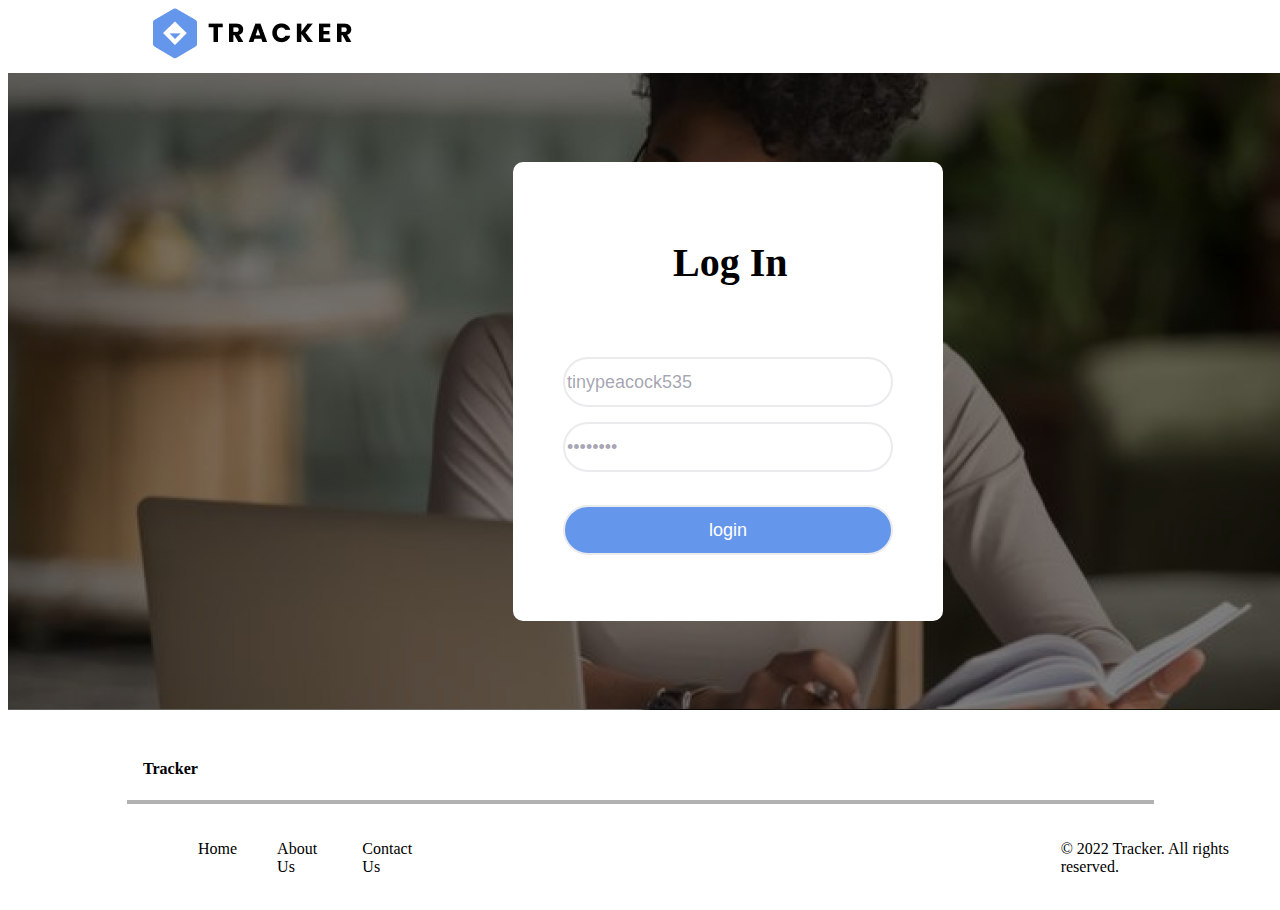
<file: index.html>
<!DOCTYPE html>
<html lang="en">
<head>
    <meta charset="UTF-8">
    <meta http-equiv="X-UA-Compatible" content="IE=edge">
    <meta name="viewport" content="width=device-width, initial-scale=1.0">
    <title>Log In</title>
    <link rel="stylesheet" href="index.css">
</head>
<body>
       <header>
    <div>
        <nav>
            <img src="images/logo.png" alt="logo" class="logo">
        </nav>
    </div>
       </header>
       <div class="back">
         <div class="box">
             <div>
                <form class="form">
                    <h4>Log In</h4>
                    <input type="text" id="userid" placeholder="User Id" value="tinypeacock535"/><br />
        <input
          type="password"
          id="pass"
          name="pass"
          placeholder="Your password" value="makaveli"
        /><br /><br />
        <input type="button" value="login" id="button" onclick="load()" />
        <br>
        <br>
        <span id="chk"></span>
                </form>
            </div>
         </div>
       </div>
       <div class="tracker">
        <h6>Tracker</h6>
       </div>
       <hr>
       <div class="page">
        <div class="list">
            <ul>
                    <li>Home</li>
                    <li>About Us</li>
                    <li>Contact Us</li>
            </ul>
       </div>
       <div class="cpy">
             <p>© 2022 Tracker. All rights reserved.</p>
       </div>
    </div>
    <script src="index.js"></script>
</body>
</html>
</file>
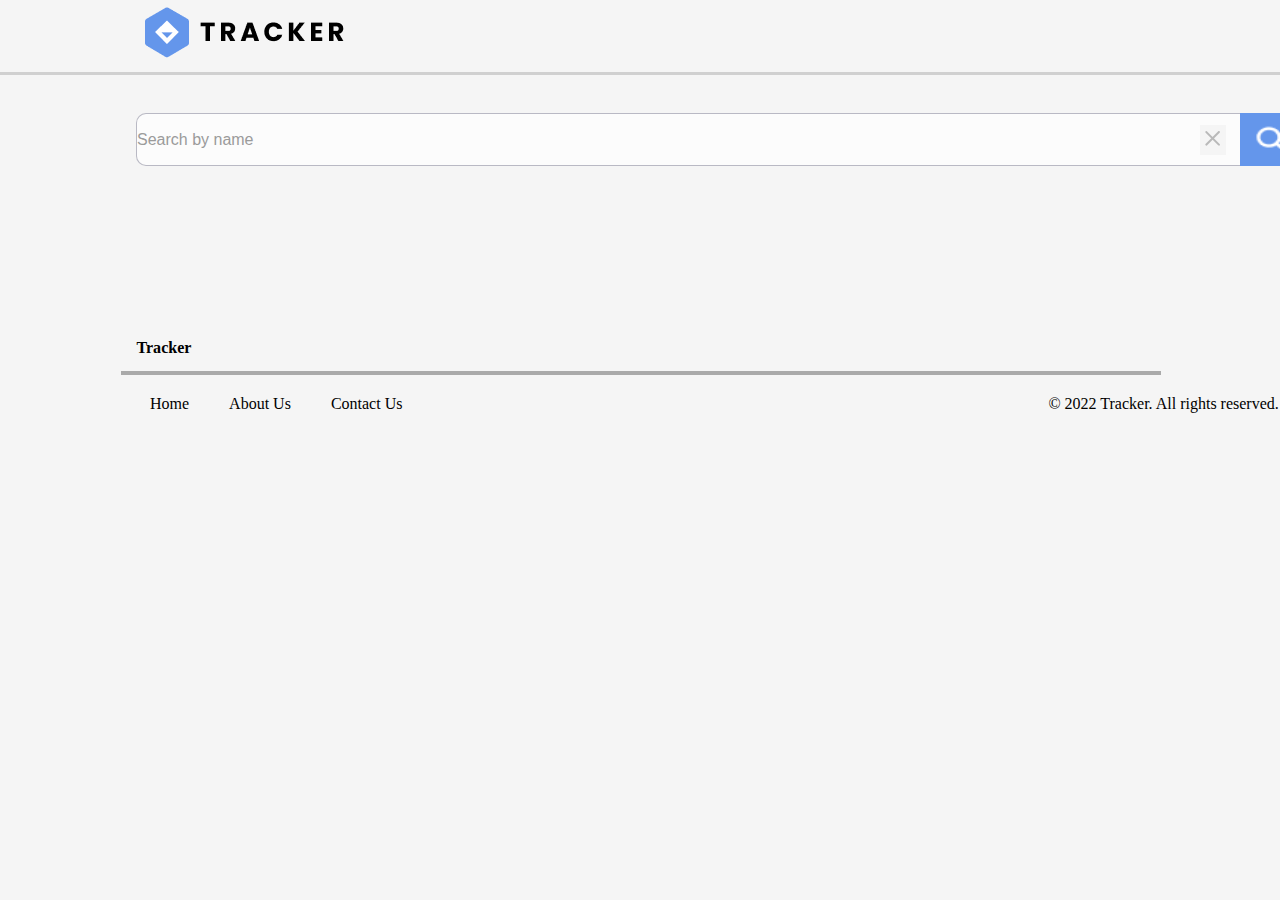
<file: home.html>
<!DOCTYPE html>
<html lang="en">
<head>
    <meta charset="UTF-8">
    <meta http-equiv="X-UA-Compatible" content="IE=edge">
    <meta name="viewport" content="width=device-width, initial-scale=1.0">
    <title>home</title>
    <link rel="stylesheet" href="home.css">
</head>
<body>
       <header class="head">
    <div>
        <nav>
            <img src="images/logo.png" alt="logo" class="logo">
        </nav>
    </div>
       </header>
       <!---search-->
      <div>
          <div class="srch" >
            <input type="text" placeholder="Search by name" id="Search">
          </div>
          <div id="cross" onclick="c()">
            <img src="images/x.png">
        </div>
      <div id="sb" onclick="find()"> 
          <img src="images/Icons.png">
      </div>
             <span id="chk"></span>
      </div>
      <!---display-->
      <div class="dis" id="add">
      </div>
      
      <div class="tracker">
        <h6>Tracker</h6>
       </div>
       <hr>
      <div class="page">
        <div class="list">
            <ul>
                    <li>Home</li>
                    <li>About Us</li>
                    <li>Contact Us</li>
            </ul>
       </div>
       <div class="cpy">
             <p>© 2022 Tracker. All rights reserved.</p>
       </div>
    </div>
    <script src="home.js"></script>
 </body>
</html>
</file>
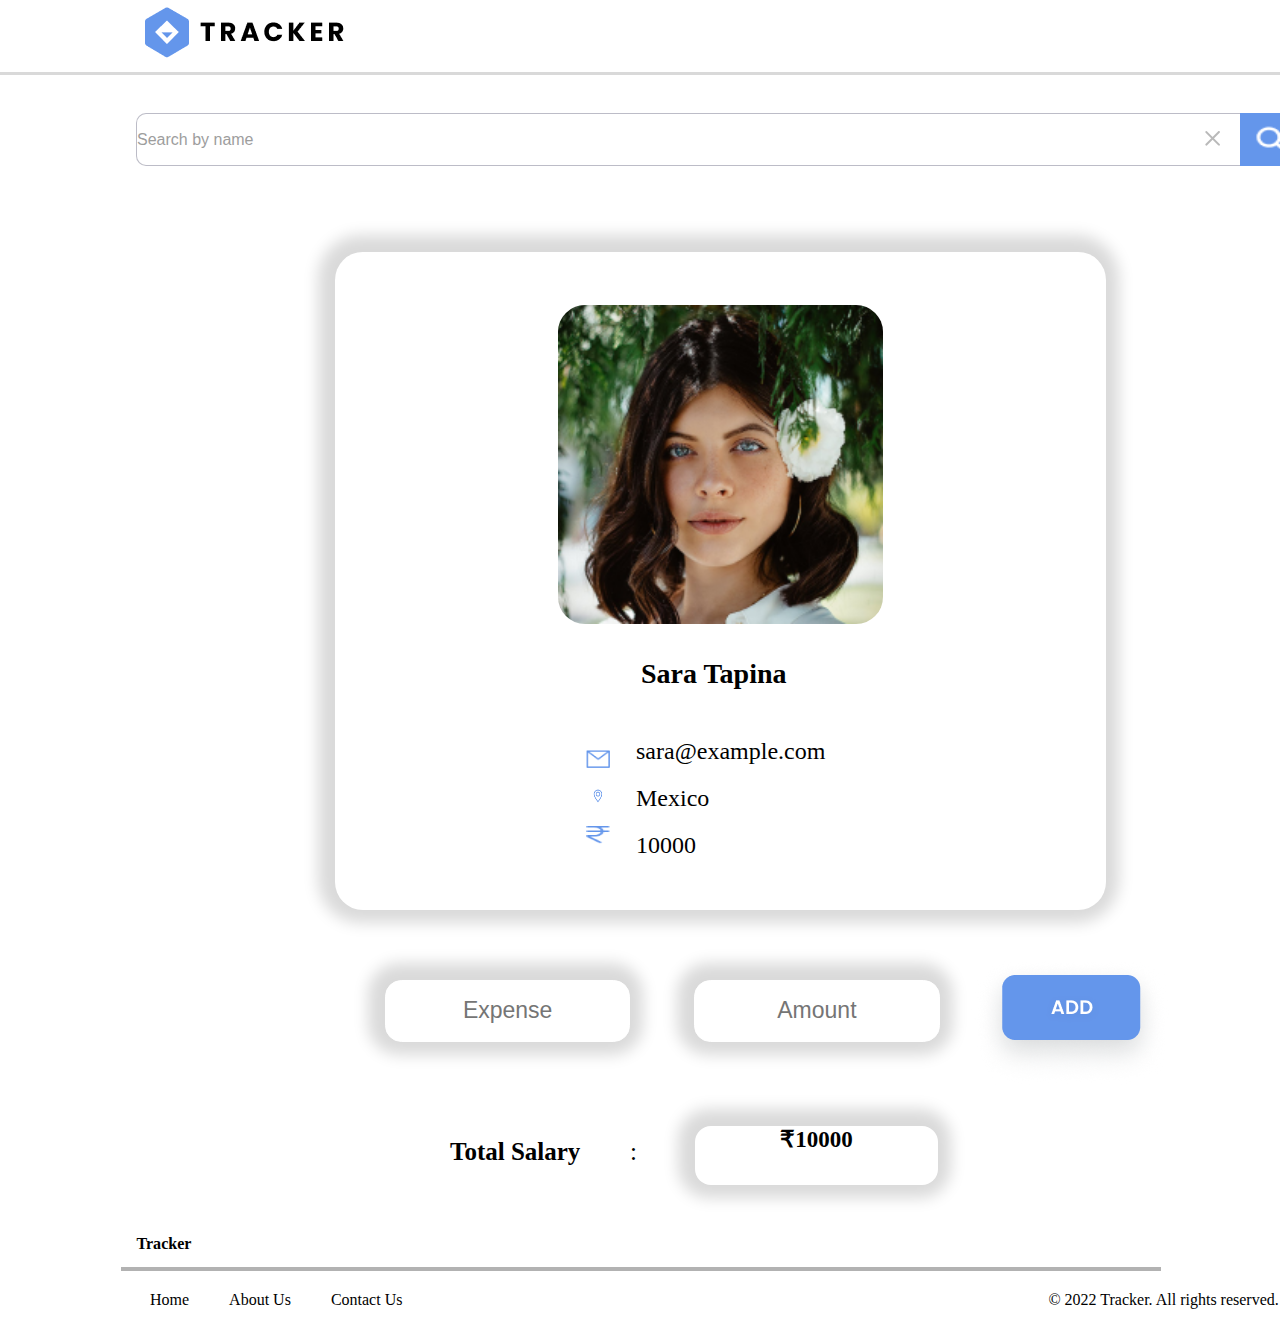
<file: profile.html>
<!DOCTYPE html>
<html lang="en">
<head>
    <meta charset="UTF-8">
    <meta http-equiv="X-UA-Compatible" content="IE=edge">
    <meta name="viewport" content="width=device-width, initial-scale=1.0">
    <title>Profile</title>
    <link rel="stylesheet" href="profile.css">
</head>
<body>
    <header class="head">
        <div>
            <nav>
                <img src="images/logo.png" alt="logo" class="logo">
            </nav>
        </div>
           </header>

        <div>
            <div class="srch" >
              <input type="text" placeholder="Search by name" id="Search" required>
            </div>
            <div id="cross" onclick="c()">
              <img src="images/x.png">
          </div>
        <div id="sb" > 
            <img onclick="find()" src="images/Icons.png">
        </div>
               <span id="chk"></span>
        </div>

        <div class="b">
            <div>
             <img src="images/Team Member 1.png">
             <h5>Sara Tapina</h5>
             <div class="listing">
                <img src="images/mail.png" alt="mail">
                <img src="images/loc.png" alt="location" style="height: 28px; width-right:40px">
                <img src="images/ru.png" alt="cost">
            <div class="details">
                <ul>
                    <li>sara@example.com</li>
                    <li>Mexico</li>
                    <li>10000</li>
                </ul>
            </div>
             </div>
            </div>
        </div>
        <div class="cal">
            <div></div>
               <form id="clr">
                <input type="text" id="ex" placeholder="Expense" required>
                <input type="text" id="am" placeholder="Amount" required>
                <img src="images/Send button.png" onclick="addelement()" alt="Add">
               </form>   
               <span id="check"></span>     
        </div>
        <div id="insert">
            <div class="in" >
                <h5>Total Salary</h5>
                <p>:</p>
                <h6>₹10000</h6>
            </div>
        </div>
        <div class="tracker">
            <h6>Tracker</h6>
           </div>
           <hr>
          <div class="page">
            <div class="list">
                <ul>
                        <li>Home</li>
                        <li>About Us</li>
                        <li>Contact Us</li>
                </ul>
           </div>
           <div class="cpy">
                 <p>© 2022 Tracker. All rights reserved.</p>
           </div>
        </div>
        <script src="profile.js"></script>
</body>
</html>
</file>
<file: index.css>
.logo{
    margin-left: 145px;
}
*html{
    scroll-behavior: smooth;
}
.back{
    background-image: url(images/bacground.png);
    width: 1440px;
    height: 637px;
    margin-top:10px;
}
.box{
    margin-top:89px;
    margin-bottom: 89px;
    width: 430px;
    height: 459px;
    margin-left: 505px;
    border-radius: 10px;
    background-color:#fff;
    position: absolute;
    /*box-shadow: 0.5px 0.5px 7.5px 7.5px black;*/
}
.form h4{
    width:115px;
    height: 52px;
    margin-top: 75px;
    margin-left: 160px;
    font-weight: 700;
    font-size: 40px;
    line-height: 52px;
    align-content: center;
    display: block;
}
.form input{
    width: 330px;
    height: 50px;
    border-radius: 90px;
    border:2px solid #EBEAED;
    box-sizing: border-box;
    margin-left: 50px;
      font-size: 18px;
    color:#15143966;
  margin-top: 15px;
}
#chk{
    margin-left: 147px;
    width: 136px;
    height: 26px;
    margin-top: 318px;
    color: #F65B46;
    ;
}
#button{
  background-color:#6496EB;
  color: #fff;
  font-size: 18px;
  align-items: center;
}
.tracker{
    width: 86px;
    height: 32px;
    margin-left: 9.45%;
    margin-top: 50px;
    font-size: 24px;
    font-weight: 700px;
    text-align: center;
}
hr{
    margin-left: 9.45%;
    margin-right:  9.31%;
    border: 2px solid #000000;
    opacity: 0.3;
}
.page{
    margin-top: 10px;
    font-size: 16px;
    display: flex;
    align-items: center;
    margin-left: 30px;
}
.cpy{
    margin-left: 626px;
}
.list ul{
  display: flex;
  margin-left: 100px;
}
.list ul li{
    text-decoration: none;
    display: inline-block;
    margin: 10px 20px;
  }
  @media only screen and (max-width:600px){
    .logo{
        margin-top: 50px;
        margin-left: 200px;
    }
  header{
     width: 600px;
  }
  .back{
    background-image: none;
    width: 600px;
    height: 929px;
}
.box{
    margin-top:89px;
    margin-bottom: 89px;
    width: 300px;
    height: 327px;
    margin-left: 150px;
    border-radius: 6.56px;
    background-color:#fff;
    position: absolute;
    box-shadow: -2px -2px 15px 15px rgba(0, 0, 0, 0.15);
}
.form h4{
    width:76px;
    height: 35px;
    margin-top: 75px;
    margin-left: 100px;
    font-weight: 700;
    font-size: 40px;
    line-height: 52px;
    align-content: center;
    display: block;
}
.tracker{
    display: none;
}
hr{
    display: none;
}
.page{
    display: none;
}
.form input{
    width: 216px;
    height: 32px;
    border-radius: 90px;
    border:2px solid #EBEAED;
    box-sizing: border-box;
    margin-left: 50px;
      font-size: 18px;
    color:#15143966;
  margin-top: 20px;
}
.form h4{
    width:76px;
    height: 35px;
    margin-top: 60px;
    margin-left: 100px;
    font-weight: 400;
    font-size: 27px;
    line-height: 52px;
    align-content: center;
}

  }
</file>
<file: home.css>
*{
    margin: 0;
    padding: 0;
    background-color: #F5F5F5;
}
*html{
    scroll-behavior: smooth;
}
.head{
margin-left: 0px;
margin-top: 0px;
margin-right: 0px;
height: 72px;
width: 100%;
border-radius: 0px;
box-shadow: 0 0 0 3px rgba(0, 0, 0, 0.15);
}
.logo{
    margin-left: 145px;
    margin-top: 7px;
}
/* search bar--------------------*/

.srch input{
box-sizing: border-box;
position: absolute;
width: 1168px;
height: 53px;
left: 136px;
top: 113px;
background: #FFFFFF;
opacity: 0.7;
border: 1px solid rgba(21, 20, 57, 0.4);
border-radius: 10px;
font-size: medium;
}
#cross{
    position: absolute;
    margin-left: 1200px;
    margin-top: 53px;
    cursor: pointer;
}
#sb img{
    position: absolute;
    width: 64px;
    height: 53px;
    background-color:rgba(100, 150, 235, 1);
    margin-left: 1240px;
    margin-top: 41px;
    cursor: pointer;
    border-top-right-radius: 10px;
    border-bottom-right-radius: 10px;
}



.dis{
    display: block;
    margin-left: 136px;
    margin-right: 1360000px;
    margin-top: 217px;
    width: 1165px;
    height:100%;
    right:136px;
    display: grid;
    grid-template-columns: 545px 545px;
    grid-gap: 50px 50px;
    margin-bottom: 30px;

}
.box{
height: 210px;
width: 545px;
margin-left: 0px;
margin-top: 1px;
border-radius: 20px;
background-color:rgba(255, 255, 255, 1);
box-shadow: -2px -2px 15px 15px rgba(0, 0, 0, 0.15);
}
.box img{
    border-top-left-radius: 10px;
    border-bottom-left-radius: 10px;
    width: 210px;
}
.box h5{
    position:absolute;
    margin-left: 220px;
    margin-top: -190px;
    font-size: 25px;
    background-color: transparent;
    color: black;
}
.box ul{
    width: 335px;
    height:200px;
    position: absolute;
    margin-left: 210px;
    margin-top: -160px;
    font-size: 25px;
    list-style: none;
    background-color: transparent;
}
.box ul li{
    text-decoration: none;
    background-color: transparent;
    margin: 10px;
    color:rgba(112, 116, 126, 1);  
}
#chk{
    margin-left: 690px;
    position: absolute;
    margin-top: 110px;
    font-size: 30px;
}
.tracker{
    width: 86px;
    height: 32px;
    margin-left: 9.45%;
    margin-top: 50px;
    font-size: 24px;
    font-weight: 700px;
    text-align: center;
}
hr{
    margin-left: 9.45%;
    margin-right:  9.31%;
    border: 2px solid #000000;
    opacity: 0.3;
}
.page{
    margin-top: 10px;
    font-size: 16px;
    display: flex;
    align-items: center;
    margin-left: 30px;
}
.cpy{
    margin-left: 626px;
}
.list ul{
  display: flex;
  margin-left: 100px;
}
.list ul li{
    text-decoration: none;
    display: inline-block;
    margin: 10px 20px;
}
  @media only screen and (max-width:600px){
    .logo{
        margin-left: 10px;
        margin-top: 7px;
    }
    .head{
        margin-left: 0px;
        margin-top: 0px;
        margin-right: 0px;
        height: 72px;
        width: 600px;
        border-radius: 0px;
        box-shadow: 0 0 0 3px rgba(0, 0, 0, 0.15);
        }
        .srch input{
            box-sizing: border-box;
            position: absolute;
            width: 399px;
            height: 25.27px;
            left: 136px;
            top: 113px;
            background: #FFFFFF;
            opacity: 0.7;
            border: 1px solid rgba(21, 20, 57, 0.4);
            border-radius: 10px;
            font-size: 10px;
        }
        #cross{
            position: absolute;
            margin-left: 445px;
            margin-top: 41px;
            cursor: pointer;
        }
        #sb img{
            position: absolute;
            background-color:rgba(100, 150, 235, 1);
            height:25.27px;
            margin-left:471px;
            margin-top: 41px;
            cursor: pointer;
            border-top-right-radius: 10px;
            border-bottom-right-radius: 10px;
        }
        .dis{
            margin-left: 150px;
            margin-right: 1px;
            margin-top: 100px;
            width: 100px;
            height:100%;
            right:136px;
            display: block;
            margin-bottom: 30px;
        }
        .box{
            height: 113px;
            width: 295px;
            margin-left: 0px;
            margin-top: 1px;
            border-radius: 20px;
            background-color:rgba(255, 255, 255, 1);
            box-shadow: -2px -2px 15px 15px rgba(0, 0, 0, 0.15);
            margin: 20px;
        }
        .box img{
            border-top-left-radius: 10px;
            border-bottom-left-radius: 10px;
            width: 115px;
        }
        .box h5{
            position:absolute;
            margin-left: 120px;
            margin-top: -100px;
            font-size: 11px;
            background-color: transparent;
            color: black;
        }
        .box ul{
            width: 335px;
            height:200px;
            position: absolute;
            margin-left: 120px;
            margin-top: -90px;
            font-size: 9px;
            list-style: none;
            background-color: transparent;
        }
        #chk{
            margin-left: 270px;
            position: absolute;
            margin-top: 75px;
            font-size: 20px;
            background-color: transparent;
        }


        .cpy{
            margin-left: 100px;
        }
        .page{
            margin-top: 10px;
            font-size: 16px;
            display: flex;
            align-items: center;
            margin-left: 0px;
        }
        .list ul li{
            text-decoration: none;
            display: inline-block;
            margin: 10px 5px;
        }
  }
</file>
<file: profile.css>
*html{
    scroll-behavior: smooth;
}
*{
    margin: 0;
    padding: 0;
}
.head{
    margin-left: 0px;
    margin-top: 0px;
    margin-right: 0px;
    height: 72px;
    width: 100%;
    border-radius: 0px;
    box-shadow: 0 0 0 3px rgba(0, 0, 0, 0.15);
    }
    .logo{
        margin-left: 145px;
        margin-top: 7px;
    }
.b{
    height: 658px;
    width: 771px;
    margin-left: 335px;
    margin-top: 180px;
    margin-right: 334px;
    margin-bottom: 50px;
    border-radius: 27.9px;
    background-color:rgba(255, 255, 255, 1);
    box-shadow: -2px -2px 15px 15px rgba(0, 0, 0, 0.15);
}
.b img{
background-color:rgba(255, 255, 255, 1);
Width:325px;
 Height:318.92px;
 margin-top: 53.42px;
 margin-left:223px;
 border-radius: 26.93px;

}
.b h5{
background-color:rgba(255, 255, 255, 1);
height: 38;
width: 157px;
margin-left: 306px;
margin-top: 30px;
font-size:28px;
}
.listing{
    background-color:rgba(255, 255, 255, 1);
    margin-left: 241px;
    margin-top: 60px;
}
.listing img {
    border-radius: 0px;
    background-color:rgba(255, 255, 255, 1);
    width: 24px;
    height: 18px;
    display: block;
    margin:15px 10px;  
}
.details ul{
    background-color:rgba(255, 255, 255, 1);
    display: absolute;
    list-style: none;
    margin-top: -126px;
    margin-left: 50px;
}
.details ul li{
    background-color:rgba(255, 255, 255, 1);
    margin:20px 10px;
    font-size: 24px;
}

.cal{
    height: auto;
    width: 771px;
    margin-left: 355px;
    margin-top: 30px;
    margin-right: 334px;
    margin-bottom: 50px;
}
.cal input{
    Width:243.28px;
    Height:59.6px;
    box-shadow: -2px -2px 15px 15px rgba(0, 0, 0, 0.15);
    background-color:rgba(255, 255, 255, 1);
    border-radius: 16.33px;
    text-align: center;
    font-size: 23px;
    margin: 20px 30px;
    border: 1px solid rgba(255, 255, 255, 1);
}
.cal span{
    font-size: 23px;
    text-align: center;
    margin-left: 280px;
}

.cal img{
    position: absolute;
    margin-left: 60 px;
    margin-top: -1px;
    border-radius: 13px;
    font-size: 23px;
    color: #fff;
    cursor: pointer;
}
#insert{
    margin-bottom: 50px;
    margin: 10px 20px;
}
.in{
    margin-left: 230px;
}
.in h5{
    font-size: 25px;
    margin-left: 200px;
    margin-top:30px ;
}
.in p{
    position:absolute;
    margin-left: 380px;
    margin-top:-27.5px ;
    font-size: 25px;
}
.in h6{
height: 59px;
width: 243px;
margin-left: 445px;
margin-top: -40px;
border-radius: 16px;
background-color: rgba(255, 255, 255, 1);
text-align: center;
display: block;
box-shadow: -2px -2px 15px 15px rgba(0, 0, 0, 0.15);
font-size: 23px;
}


.srch input{
    box-sizing: border-box;
    position: absolute;
    width: 1168px;
    height: 53px;
    left: 136px;
    top: 113px;
    background: #FFFFFF;
    opacity: 0.7;
    border: 1px solid rgba(21, 20, 57, 0.4);
    border-radius: 10px;
    font-size: medium;
    }
    #cross{
        position: absolute;
        margin-left: 1200px;
        margin-top: 53px;
        cursor: pointer;
    }
    #sb img{
        position: absolute;
        width: 64px;
        height: 53px;
        background-color:rgba(100, 150, 235, 1);
        margin-left: 1240px;
        margin-top: 41px;
        cursor: pointer;
        border-top-right-radius: 10px;
        border-bottom-right-radius: 10px;
    }
    
    #chk{
        margin-left: 690px;
        position: absolute;
        margin-top: 110px;
        font-size: 30px;
    } 
    .tracker{
        width: 86px;
        height: 32px;
        margin-left: 9.45%;
        margin-top: 50px;
        font-size: 24px;
        font-weight: 700px;
        text-align: center;
    }
    hr{
        margin-left: 9.45%;
        margin-right:  9.31%;
        border: 2px solid #000000;
        opacity: 0.3;
    }
    .page{
        margin-top: 10px;
        font-size: 16px;
        display: flex;
        align-items: center;
        margin-left: 30px;
    }
    .cpy{
        margin-left: 626px;
    }
    .list ul{
      display: flex;
      margin-left: 100px;
    }
    .list ul li{
        text-decoration: none;
        display: inline-block;
        margin: 10px 20px;
      }

@media only screen and (max-width:600px){
    .logo{
        margin-left: 10px;
        margin-top: 7px;
    }
    .head{
        margin-left: 0px;
        margin-top: 0px;
        margin-right: 0px;
        height: 72px;
        width: 600px;
        border-radius: 0px;
        box-shadow: 0 0 0 3px rgba(0, 0, 0, 0.15);
        }
        .srch input{
            box-sizing: border-box;
            position: absolute;
            width: 399px;
            height: 25.27px;
            left: 136px;
            top: 113px;
            background: #FFFFFF;
            opacity: 0.7;
            border: 1px solid rgba(21, 20, 57, 0.4);
            border-radius: 10px;
            font-size: 10px;
        }
        #cross{
            position: absolute;
            margin-left: 445px;
            margin-top: 41px;
            cursor: pointer;
        }
        #sb img{
            position: absolute;
            background-color:rgba(100, 150, 235, 1);
            height:25.27px;
            margin-left:471px;
            margin-top: 41px;
            cursor: pointer;
            border-top-right-radius: 10px;
            border-bottom-right-radius: 10px;
        }
        .cpy{
            margin-left: 100px;
        }
        .page{
            margin-top: 10px;
            font-size: 16px;
            display: flex;
            align-items: center;
            margin-left: 0px;
        }
        .list ul li{
            text-decoration: none;
            display: inline-block;
            margin: 10px 5px;
        }
        .b{
            height: 493px;
            width: 300px;
            margin-left: 150px;
            margin-top: 180px;
            margin-right: 334px;
            margin-bottom: 50px;
            border-radius: 27.9px;
            background-color:rgba(255, 255, 255, 1);
            box-shadow: -2px -2px 15px 15px rgba(0, 0, 0, 0.15);
        }
        .b img{
             background-color:rgba(255, 255, 255, 1);
             Width:241px;
             Height:237px;
             margin-top: 53.42px;
             margin-left:32px;
             border-radius: 26.93px;
            }
           .b h5{
                background-color:transparent;
                height: 30px;
                width: 126px;
                margin-left: 90px;
                margin-top: 30px;
                font-size:20px;
             }
             .listing{
                background-color:rgba(255, 255, 255, 1);
                margin-left: 70px;
                margin-top: 30px;
            }

            .listing img {
                border-radius: 0px;
                background-color:rgba(255, 255, 255, 1);
                width: 15px;
                height: 12px;
                display: block;
                margin:15px 10px;  
            }
            .details ul{
                background-color:rgba(255, 255, 255, 1);
                display: absolute;
                list-style: none;
                margin-top: -107px;
                margin-left: 50px;
            }
            .details ul li{
                background-color:rgba(255, 255, 255, 1);
                margin:20px 10px;
                font-size: 15px;
            }

            .cal{
                height: auto;
                width: 500px;
                margin-left: 100px;
                margin-top: 30px;
                margin-bottom: 50px;
            }
            .cal input{
                Width:133px;
                Height:32px;
                box-shadow: -2px -2px 15px 15px rgba(0, 0, 0, 0.15);
                background-color:rgba(255, 255, 255, 1);
                border-radius: 16.33px;
                text-align: center;
                font-size: 12px;
                margin: 30px 30px;
                border: 1px solid rgba(255, 255, 255, 1);
            }
            .cal img{
                display: block;
                position: absolute;
                margin-left: 100px;
                margin-top: 15px;
                border-radius: 13px;
                font-size: 23px;
                color: #fff;
                cursor: pointer;
            }
            .cal span{
                display: absolute;
                font-size: 23px;
                text-align: center;
                margin-left: 120px;
                margin-top: -200px;
            }
            #insert{
                margin-bottom: 50px;
                margin-top: 0px;
                margin-left: -120px;
            }
            .in{
                margin-top: -165px;
                margin-left: 40px;
            }
            .in h5{
                font-size: 25px;
                margin-left: 200px;
                margin-top:300px ;
            }
            .in h6{
                height: 32px;
                width: 133px;
                margin-left: 445px;
                margin-top: -30px;
                border-radius: 16px;
                background-color: rgba(255, 255, 255, 1);
                text-align: center;
                display: block;
                box-shadow: -2px -2px 15px 15px rgba(0, 0, 0, 0.15);
                font-size: 23px;
            }
            #chk{
                margin-left: 270px;
                position: absolute;
                margin-top: 110px;
                font-size: 30px;
            } 


        

}
</file>
